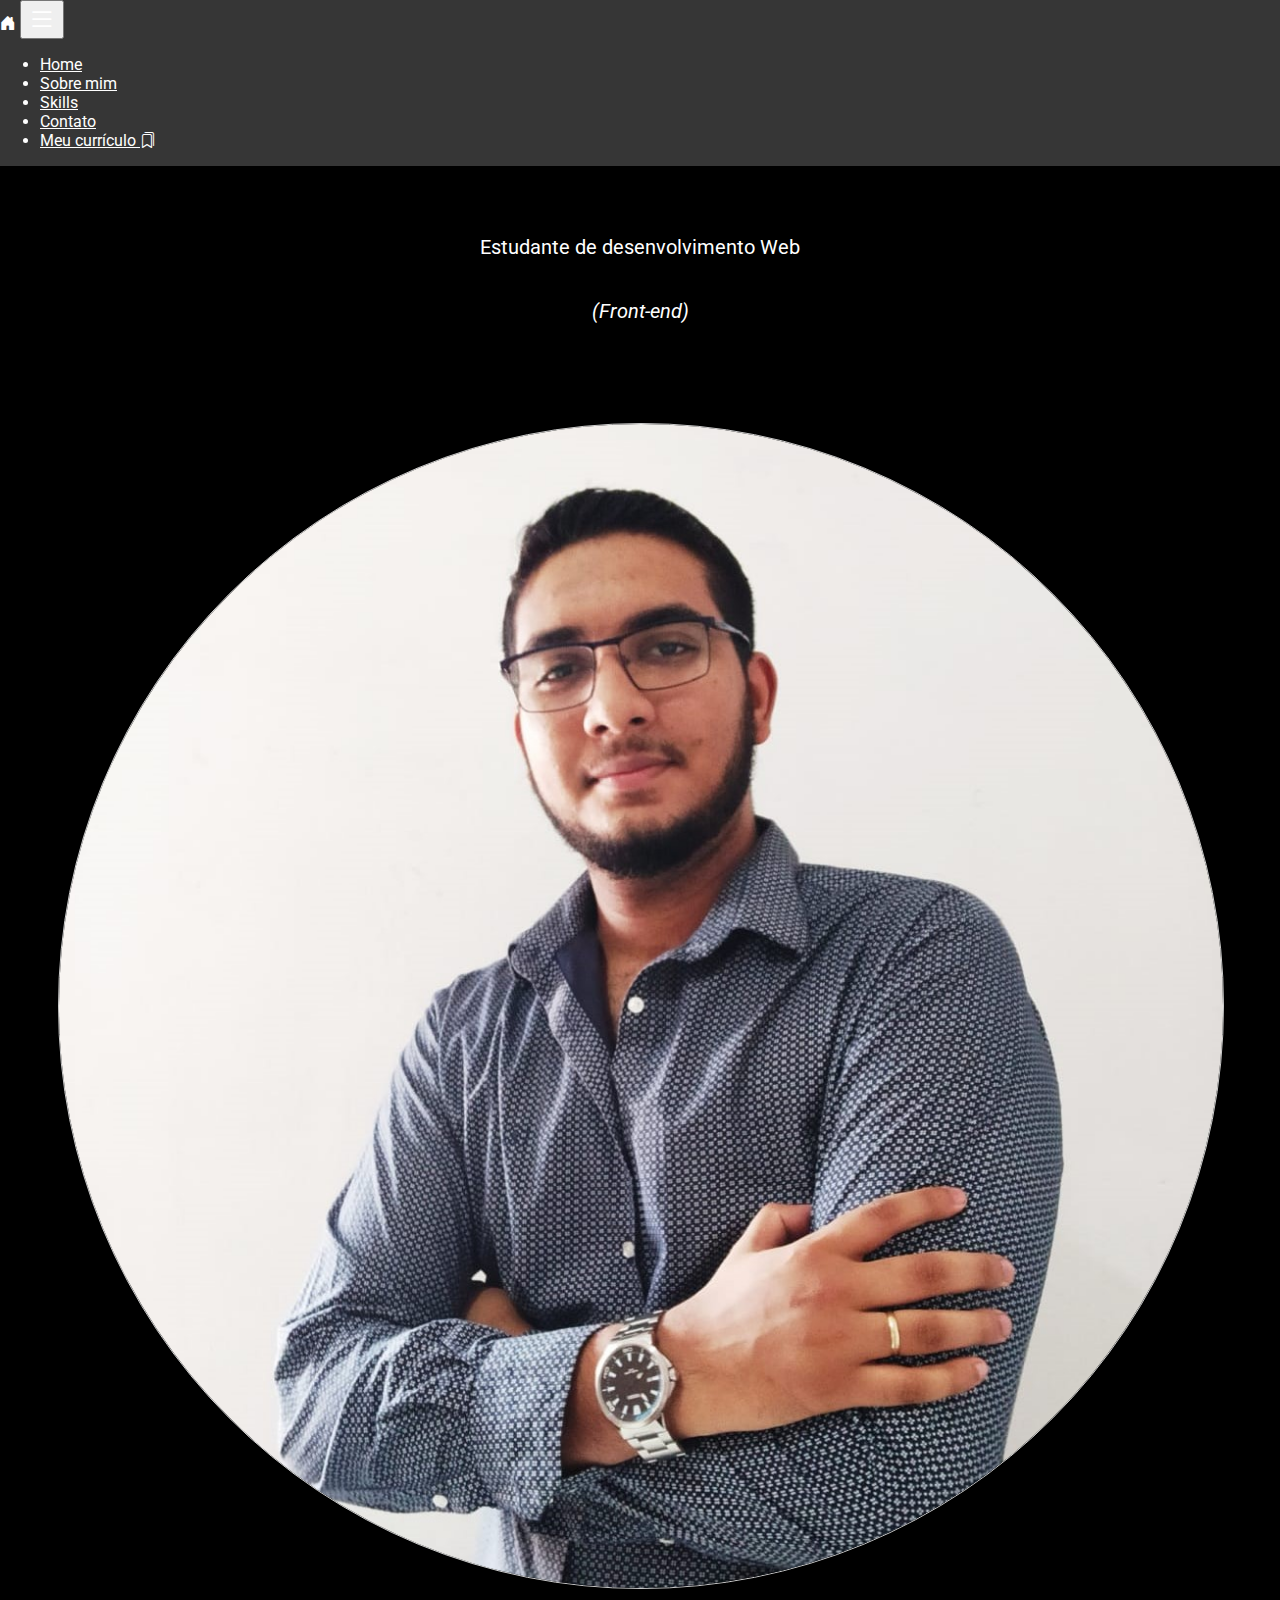
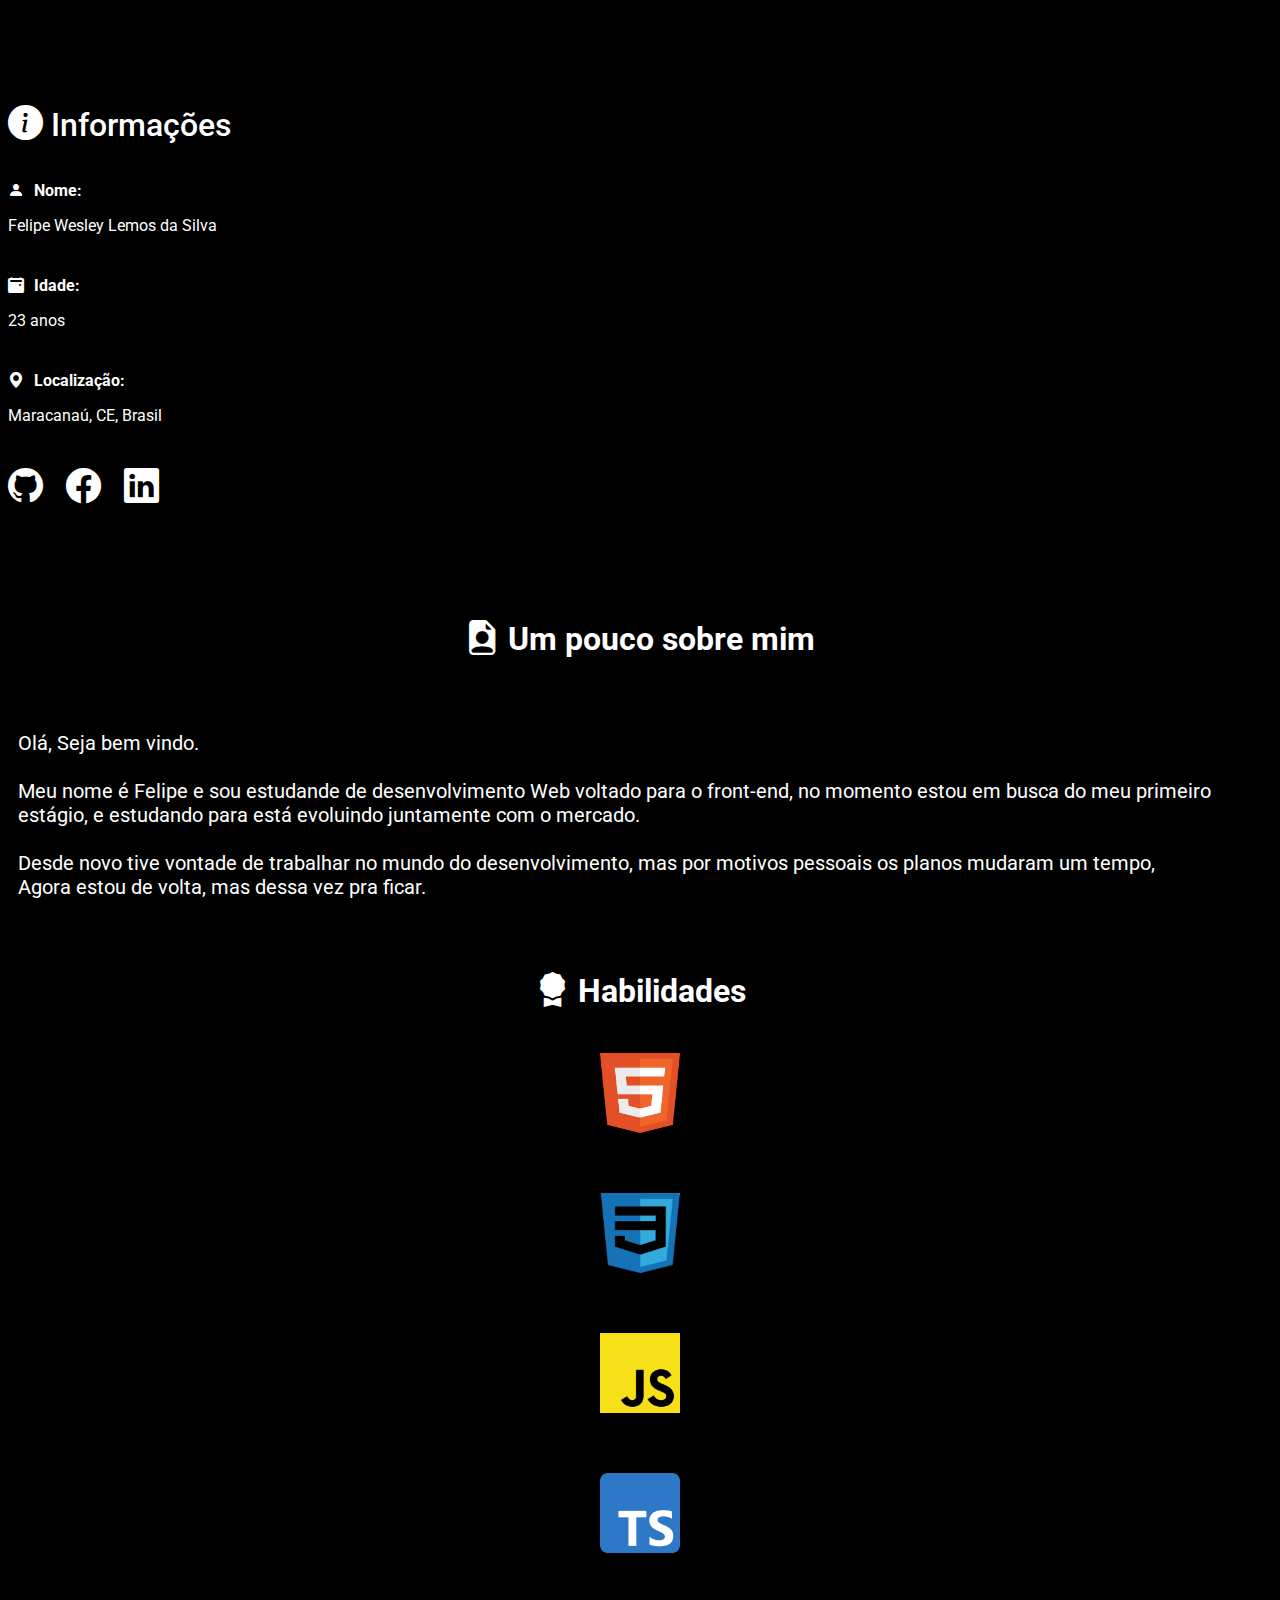
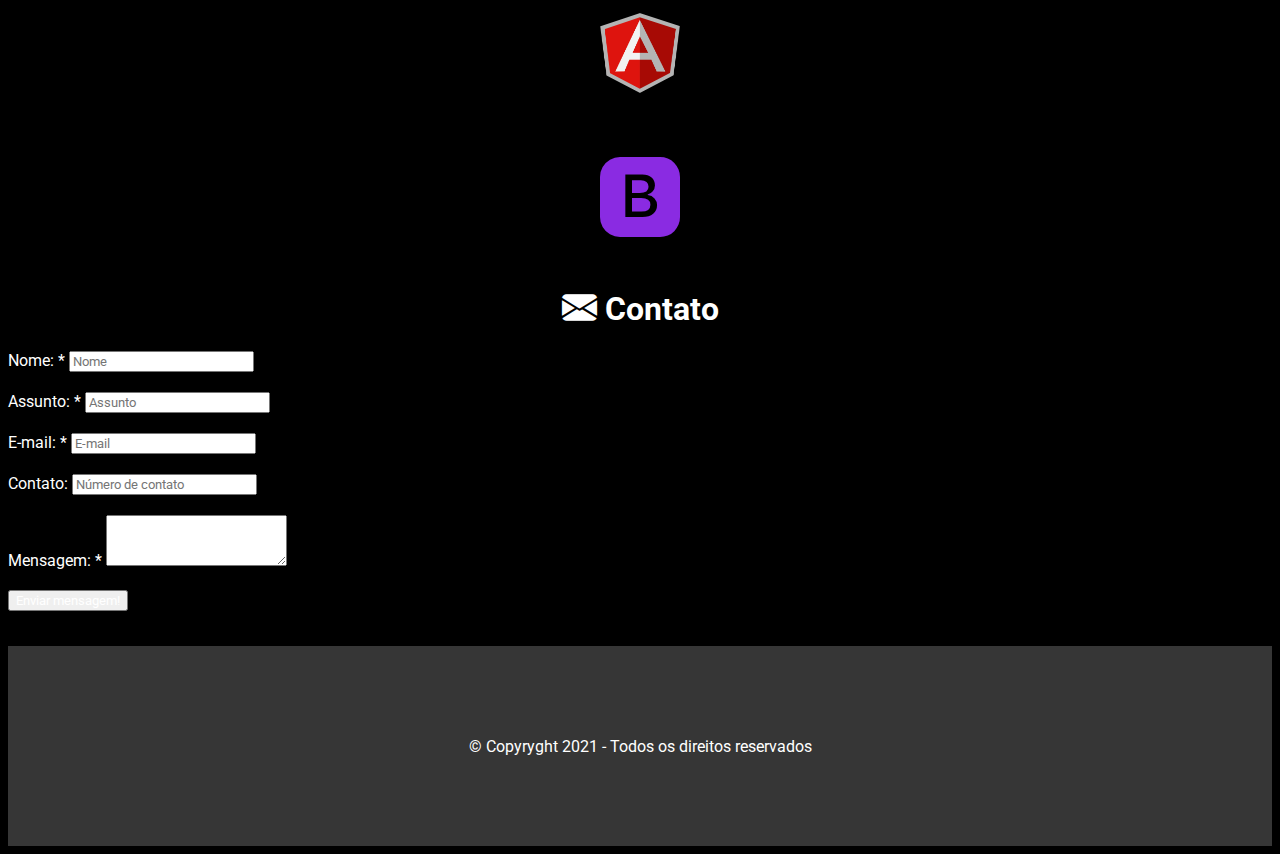
<file: index.html>
<!DOCTYPE html>
<html lang="pt-br">

<head>
  <meta charset="UTF-8" />
  <meta http-equiv="X-UA-Compatible" content="IE=edge" />
  <meta name="viewport" content="width=device-width, initial-scale=1.0" />
  <link href="https://cdn.jsdelivr.net/npm/bootstrap@5.1.3/dist/css/bootstrap.min.css" rel="stylesheet"
    integrity="sha384-1BmE4kWBq78iYhFldvKuhfTAU6auU8tT94WrHftjDbrCEXSU1oBoqyl2QvZ6jIW3" crossorigin="anonymous">
  <script src="https://cdn.jsdelivr.net/npm/bootstrap@5.1.3/dist/js/bootstrap.bundle.min.js"
    integrity="sha384-ka7Sk0Gln4gmtz2MlQnikT1wXgYsOg+OMhuP+IlRH9sENBO0LRn5q+8nbTov4+1p" crossorigin="anonymous">
  </script>
  <link rel="stylesheet" href="style/style.css">
  <link rel="stylesheet" href="https://cdn.jsdelivr.net/npm/bootstrap-icons@1.6.0/font/bootstrap-icons.css">
  <script src="script/main.js" defer></script>
  <link rel="preconnect" href="https://fonts.googleapis.com">
  <link rel="preconnect" href="https://fonts.gstatic.com" crossorigin>
  <link href="https://fonts.googleapis.com/css2?family=Roboto:ital,wght@0,300;1,100&display=swap" rel="stylesheet">
  <title>Portifólio - Felipe Lemos</title>
</head>

<body>

  </div>
  <div id="home"></div>
  <section class="background-nav">
    <div class="container-md">
      <!-- navBar -->
      <nav class="navbar navbar-expand-lg navbar-light">
        <div class="container-fluid">
          <a class="navbar-brand" href="#"><i class="bi bi-house-door-fill"></i></a>
          <button class="navbar-toggler" type="button" data-bs-toggle="collapse"
            data-bs-target="#navbarSupportedContent" aria-controls="navbarSupportedContent" aria-expanded="false"
            aria-label="Toggle navigation">
            <i style="font-size: 28px;" class="bi bi-list"></i>
          </button>
          <div class="collapse navbar-collapse" id="navbarSupportedContent">
            <ul class="navbar-nav me-auto mb-2 mb-lg-0">
              <li class="nav-item">
                <a class="nav-link active" aria-current="page" href="#home">Home</a>
              </li>
              <li class="nav-item">
                <a class="nav-link" href="#about-me">Sobre mim</a>
              </li>
              <li class="nav-item">
                <a class="nav-link" href="#skills">Skills</a>
              </li>
              <li class="nav-item">
                <a class="nav-link" href="#contato">Contato</a>
              </li>
              <li class="nav-item">
                <a class="nav-link" href="curriculo/Felipe Wesley Lemos Da Silva.pdf" target="_blank">Meu currículo
                  <span><i class="bi bi-bookmarks"></i></span></a>
              </li>
            </ul>
          </div>
        </div>
      </nav>
      <!-- /navBar-->
    </div>
  </section>
  <div class="container-md">

    <div class="row">

      <div class="col-md-12 top-title">
        <h1 class="title-home-p">Perfil</h1>
      </div>
    </div>
    <div class="row ">
      <div class="col-md-12 top-title center">
        <p>Estudante de desenvolvimento Web</p>
        <p class="p2"><i>(Front-end)</i></p>
      </div>
    </div>
    <div class="row">
      <div class="col-md-6 box-img">
        <div>
          <img class="img-home" src="img/img-home.jpg" alt="Felipe Lemos">
        </div>
      </div>
      <div class="col-md-6">
        <h1 class="title-home"><span><i style="font-size: 35px; "
              class="bi bi-info-circle-fill"></i></span>&nbsp;Informações</h1>
        <p><i class="bi bi-person-fill"></i><span class="sub-title"><strong>Nome:</strong></span></p>
        <p class="content-sub-title">Felipe Wesley Lemos da Silva</p>

        <p><i class="bi bi-calendar2-event-fill"></i><span class="sub-title"><strong>Idade:</strong></span></p>
        <p class="content-sub-title">23 anos</p>

        <p><i class="bi bi-geo-alt-fill"></i><span class="sub-title"><strong>Localização:</strong></span></p>
        <p class="content-sub-title">Maracanaú, CE, Brasil</p>

        <div class="redes-sociais">
          <div class="icon-social"><a href="https://github.com/Felipewesley69" target="_blank"><i
                class="bi bi-github"></i></a>
          </div>
          <div class="icon-social"><a href="https://www.facebook.com/felipe.wesley.14268" target="_blank"><i
                class="bi bi-facebook"></i></a></div>
          <div class="icon-social"><a href="https://www.linkedin.com/in/felipe-lemos-0a13b1194/" target="_blank"><i
                class="bi bi-linkedin"></i></a></div>
        </div>
      </div>


    </div>
    <div id="about-me" class="row about-me">
      <div class="col-md-12">
        <h1 class="center">
          <span><i style="font-size: 35px; " class="bi bi-file-earmark-person-fill"></i></span>&nbsp;Um
          pouco sobre mim
        </h1>
      </div>
      <div class="col-md-12">
        <p>
          Olá, Seja bem vindo.<br><br>
          Meu nome é Felipe e sou estudande de desenvolvimento Web voltado para o front-end, no
          momento estou em busca do meu primeiro estágio, e estudando para está evoluindo juntamente com o mercado.
          <br><br>
          Desde novo tive vontade de trabalhar no mundo do desenvolvimento, mas por motivos pessoais os planos mudaram
          um tempo,<br>
          Agora estou de volta, mas dessa vez pra ficar.
        </p>
      </div>
    </div>

    <div id="skills" class="row skills">
      <div class="col-md-12">
        <h1 class=" center">
          <span><i style=" font-size: 35px;" class="bi bi-award-fill"></i></span>&nbsp;Habilidades
        </h1>
      </div>
      <div class="row skill">
        <div class="col-md-2 center">
          <img src="img/html-logo.png" alt="">
        </div>
        <div class="col-md-2 center">
          <img src="img/css-logo.png" alt="">
        </div>
        <div class="col-md-2 center">
          <img src="img/javascript-logo.png" alt="">
        </div>
        <div class="col-md-2 center">
          <img src="img/Typescript-logo.png" alt="">
        </div>
        <div class="col-md-2 center">
          <img src="img/angular-logo.png" alt="">
        </div>
        <div class="col-md-2 center">
          <div>
            <i style="color: blueviolet !important;" class="bi bi-bootstrap-fill"></i>
          </div>
        </div>
      </div>

      <section id="contato" class="contato">
        <div class="row">
          <div class="col-md-12">
            <h1 class="center">
              <span><i style=" font-size: 35px;" class="bi bi-envelope-fill"></i></span>&nbsp;Contato
            </h1>
          </div>
        </div>

        <form action="https://api.staticforms.xyz/submit" method="post">
          <input type="hidden" name="accessKey" value="5779a5e1-e6a2-46a8-885c-330e00aa98b3"> <!-- Required -->
          <input type="hidden" name="redirectTo" value="https://felipewesley69.github.io/portifolio/success.html">
          <!-- Optional -->
          <div class="row">
            <div class="col-md-6">
              <label for="">Nome: *</label>
              <input type="text" maxlength="25" required class="form-control" id="name" name="name" placeholder="Nome">
            </div>

            <div class="col-md-6">
              <label for="">Assunto: *</label>
              <input type="text" maxlength="50" required class="form-control" id="subject" name="subject"
                placeholder="Assunto">
            </div>

            <div class="col-md-6">
              <label for="">E-mail: *</label>
              <input type="email" maxlength="50" required class="form-control" id="email" name="email"
                placeholder="E-mail">
            </div>

            <div class="col-md-6">
              <label for="">Contato:</label>
              <input type="number" maxlength="25" class="form-control" id="phone" name="phone"
                placeholder="Número de contato">
            </div>

          </div>
          <div class="form-group">
            <label for="exampleFormControlTextarea1">Mensagem: *</label>
            <textarea class="form-control" maxlength="100" required id="message" name="message" rows="3"></textarea>
          </div>
          <button id="sendEmail" class="btn btn-secondary">Enviar mensagem!</button>
        </form>
      </section>

    </div>

  </div>
  </div>

  <footer>
    <div class="row ">
      <div class="col-md-12">
        <p>&copy; Copyryght 2021 - Todos os direitos reservados</p>
      </div>
    </div>
  </footer>
</body>

</html>
</file>
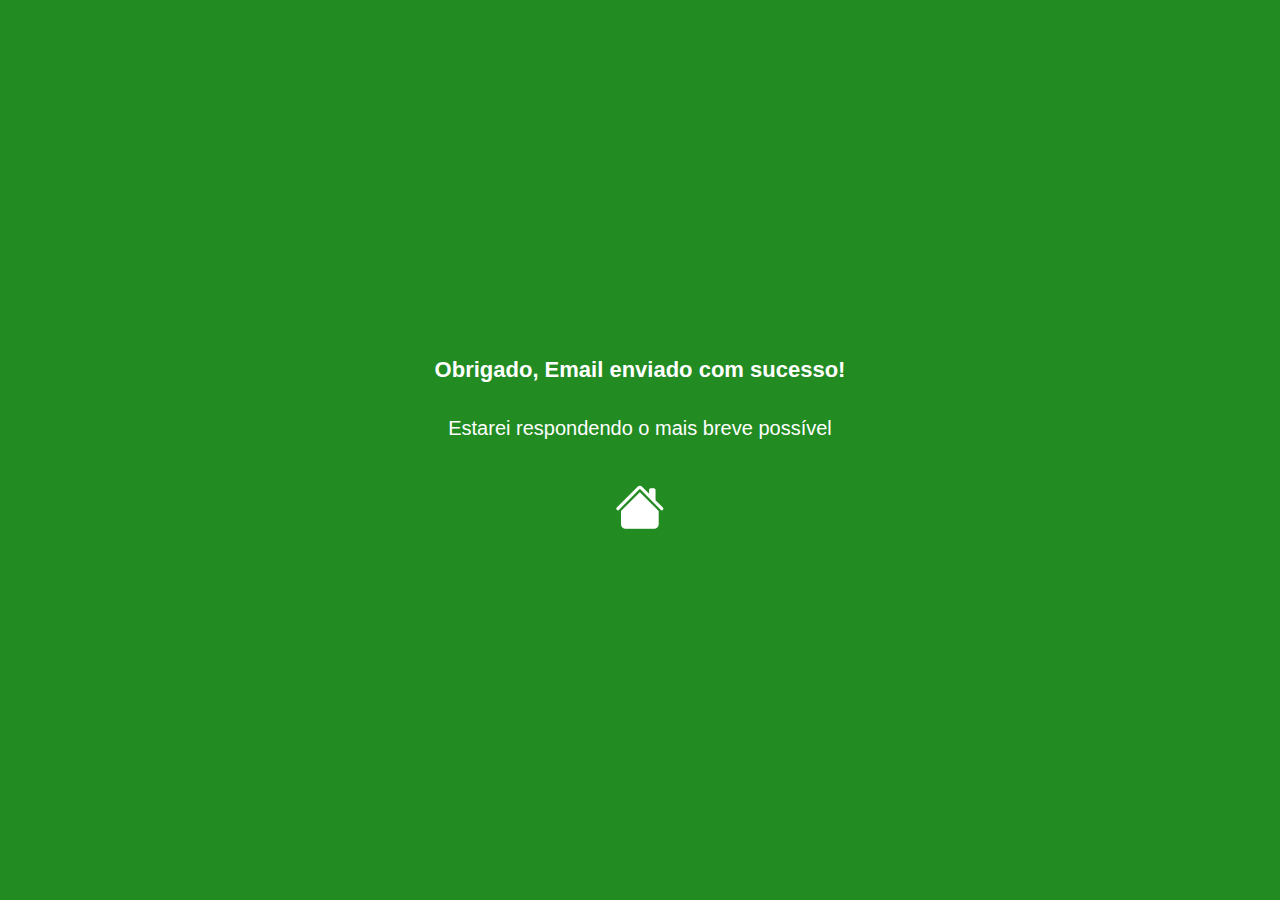
<file: success.html>
<!DOCTYPE html>
<html lang="en">

<head>
  <meta charset="UTF-8">
  <meta http-equiv="X-UA-Compatible" content="IE=edge">
  <meta name="viewport" content="width=device-width, initial-scale=1.0">
  <link rel="stylesheet" href="https://cdn.jsdelivr.net/npm/bootstrap-icons@1.6.0/font/bootstrap-icons.css">
  <link rel="stylesheet" href="style/style.css">
  <title>E-mail enviado</title>
  <style>
    html {
      width: 100%;
      height: 100%;
    }

    body {
      background-color: #228B22;
      color: #FFF;
    }

    .msg-success {
      position: absolute;
      top: 0;
      left: 0;
      width: 100%;
      height: 100%;
      display: flex;
      align-items: center;
      justify-content: center;
      flex-direction: column;
    }

    .msg-success h1 {
      font-size: 22px;
    }

    .msg-success p {
      font-size: 20px;
      font-weight: lighter;
    }

    .msg-success a {
      color: #FFF;

    }
  </style>
</head>

<body>
  <div class="msg-success">
    <h1>Obrigado, Email enviado com sucesso!</h1>
    <p>Estarei respondendo o mais breve possível</p>
    <p><a href="index.html" class="btn btn-secondary btn-lg disabled" tabindex="-1" role="button"
        aria-disabled="true"><i style="font-size: 50px;" class="bi bi-house-fill"></i></a></p>
  </div>

</body>

</html>
</file>
<file: style/style.css>
* {
  font-family: 'Roboto', sans-serif;
  color: #FFF;
  transition: all 1.9s;
}

a {
  color: #FFF !important;
}

i {
  color: #FFF !important;
}

body {
  background-color: #000;
}

.background-nav {
  background-color: #363636;
  width: 100%;
  min-height: 56px;
  position: fixed;
  width: 100%;
  top: 0;
  left: 0;
}

.navbar-nav>li {
  padding-right: 25px;

}

.center {
  display: flex;
  align-items: center;
  justify-content: center;
}

.navbar .main-title {
  display: flex;
  align-items: center;
  justify-content: center;
}

.top-title {
  display: flex;
  align-items: center;
  justify-content: center;
  flex-direction: column;
}

.top-title h1 {
  font-weight: 500;
  font-size: 50px;
}

.top-title p {
  font-size: 20px;
}

.top-title .p2 {
  font-size: 20px;
  margin-bottom: 50px;
}

.title-home-p {
  padding-bottom: 15px;
  font-weight: 500;
  display: block;
  margin-top: 100px;
}

.title-home {
  padding-bottom: 15px;
  font-weight: 500;
  display: block;
  padding-top: 85px;
}

.sub-title {
  padding-left: 10px;
}

.content-sub-title {
  padding-bottom: 25px;
}

.box-img {
  display: flex;
  align-items: center;
  justify-content: center;
  padding: 50px 50px 5px 50px;
}

.img-home {
  max-width: 100%;
  background-position: center;
  background-repeat: no-repeat;
  background-size: cover;
  border-radius: 50%;
  border: 1px solid #CCC;
}

.icon-social {
  display: inline-block;
  font-size: 35px;
  margin-right: 19px;
  margin-bottom: 50px;
}

.icon-social a {
  text-decoration: none;
  color: black;
}

.about-me>div>h1 {
  padding: 40px 0 0 0;
}

.about-me>div>p {
  padding: 50px 10px;
  font-size: 20px;
}

.skills img {
  width: 80px;
  height: 80px;
  margin-top: 20px;
  margin-bottom: 20px;
}

.skills div {
  margin-top: 20px;
  margin-bottom: 20px;
}

.skills div i {
  font-size: 80px;
  color: blueviolet;
}

.contato label {
  padding-bottom: 10px;
}

footer {
  display: flex;
  align-items: center;
  justify-content: center;
  margin-top: 35px;
  min-height: 200px;
  background-color: #363636;
}
</file>
